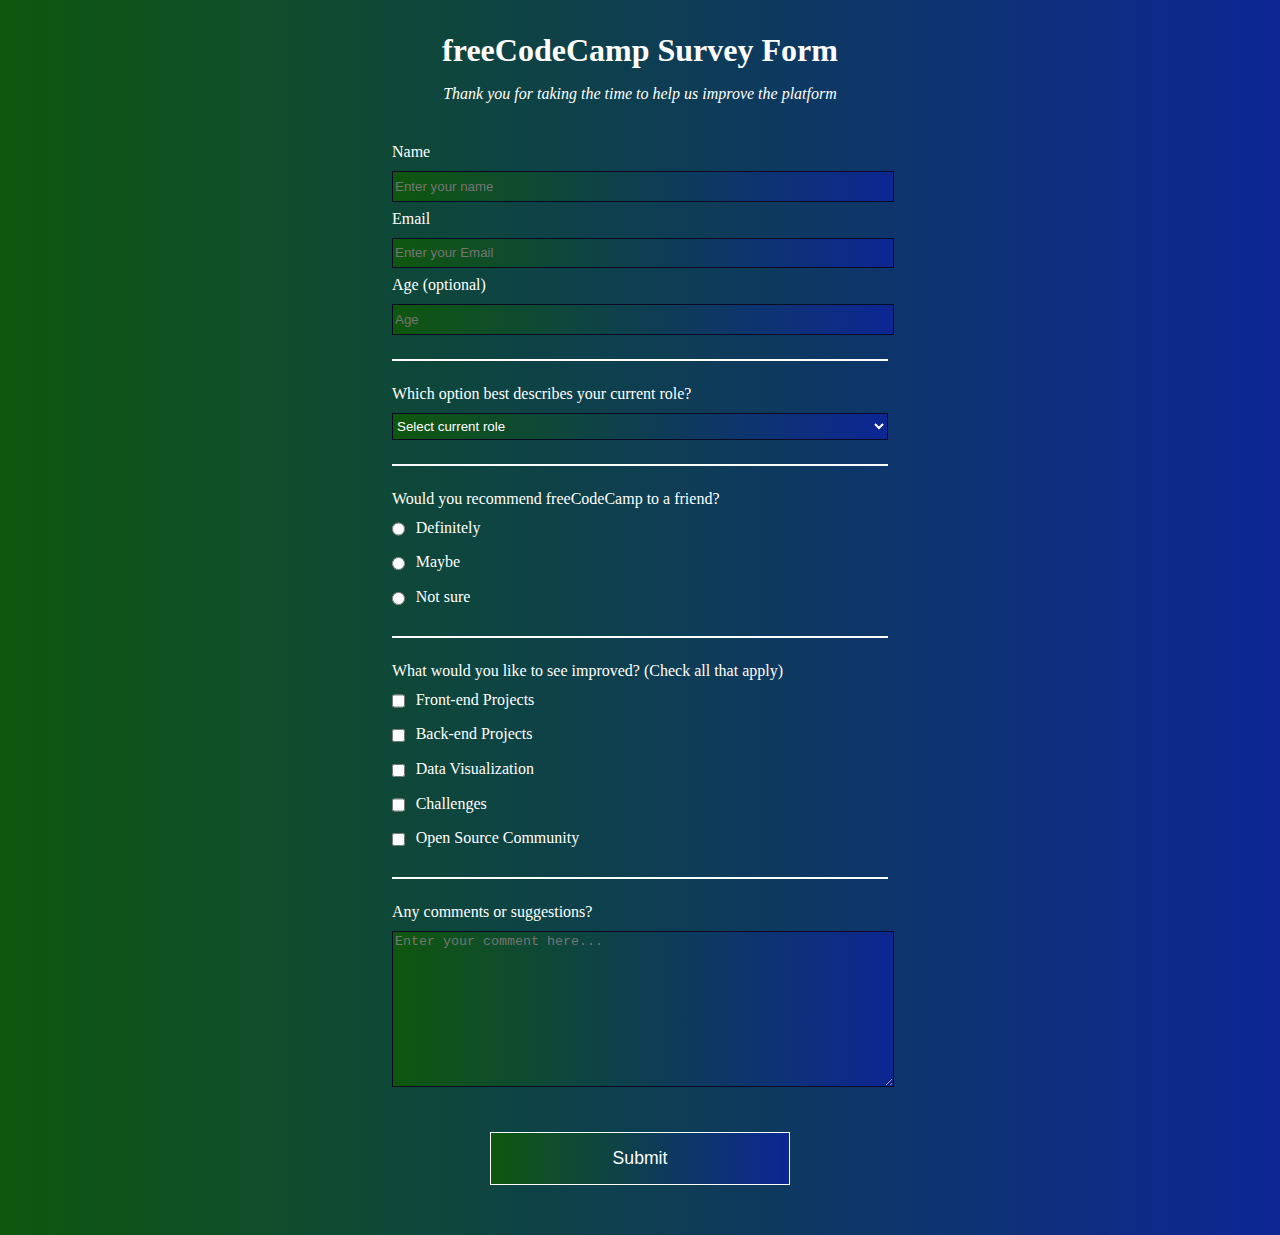
<file: survey-form/index.html>
<!DOCTYPE html>
<html>

    <head>
        <title>Build a Survey Form</title>
        <link rel="stylesheet" href="styles.css">
        <meta  charset="utf-8">
    </head>

    <body>
        <h1 id="title">freeCodeCamp Survey Form</h1>
        <p id="description">Thank you for taking the time to help us improve the platform</p>
        <form action="" id="survey-form">

            <fieldset>
                <label for="name" id="name-label">Name <input type="text" id="name" name="name" placeholder="Enter your name" required></label>
                <label for="email" id="email-label">Email <input type="email" id="email" name="email" placeholder="Enter your Email" pattern="[a-z0-9._%+-]+@[a-z0-9.-]+\.[a-z]{2,}$" required></label>
                <label for="age" id="number-label">Age (optional) <input type="number" id="number" name="age" placeholder="Age" min="10" max="99"></label>
            </fieldset>

            <fieldset>
                <label for="referrer">Which option best describes your current role?
                    <select name="referrer" id="dropdown">
                        <option value="">Select current role</option>
                        <option value="1">Student</option>
                        <option value="2">Full Time Job</option>
                        <option value="3">Full Time Learner</option>
                        <option value="4">Prefer not to say</option>
                        <option value="5">Other</option>
                    </select>
                </label>
            </fieldset>

            <fieldset>
                <label for="">Would you recommend freeCodeCamp to a friend?</label>
                <label for="recommendation"><input type="radio" name="recommendation" value="definitely" class="inline"> Definitely</label>
                <label for="recommendation"><input type="radio" name="recommendation" value="maybe" class="inline"> Maybe</label>
                <label for="recommendation"><input type="radio" name="recommendation" value="not sure" class="inline"> Not sure</label>
            </fieldset>

            <fieldset>
                <label>What would you like to see improved? (Check all that apply)</label>
                <label for="improvements"><input type="checkbox" name="improvements" value="front-end" class="inline"> Front-end Projects</label>
                <label for="improvements"><input type="checkbox" name="improvements" value="back-end" class="inline"> Back-end Projects</label>
                <label for="improvements"><input type="checkbox" name="improvements" value="data" class="inline"> Data Visualization</label>
                <label for="improvements"><input type="checkbox" name="improvements" value="challenge" class="inline"> Challenges</label>
                <label for="improvements"><input type="checkbox" name="improvements" value="open source" class="inline"> Open Source Community</label>
            </fieldset>

            <fieldset>
                <label>Any comments or suggestions? <textarea name="comments" cols="30" rows="10" placeholder="Enter your comment here..."></textarea> </label>
            </fieldset>

            <input type="submit" id="submit" value="Submit">
        </form>
        
    </body>

</html>
</file>
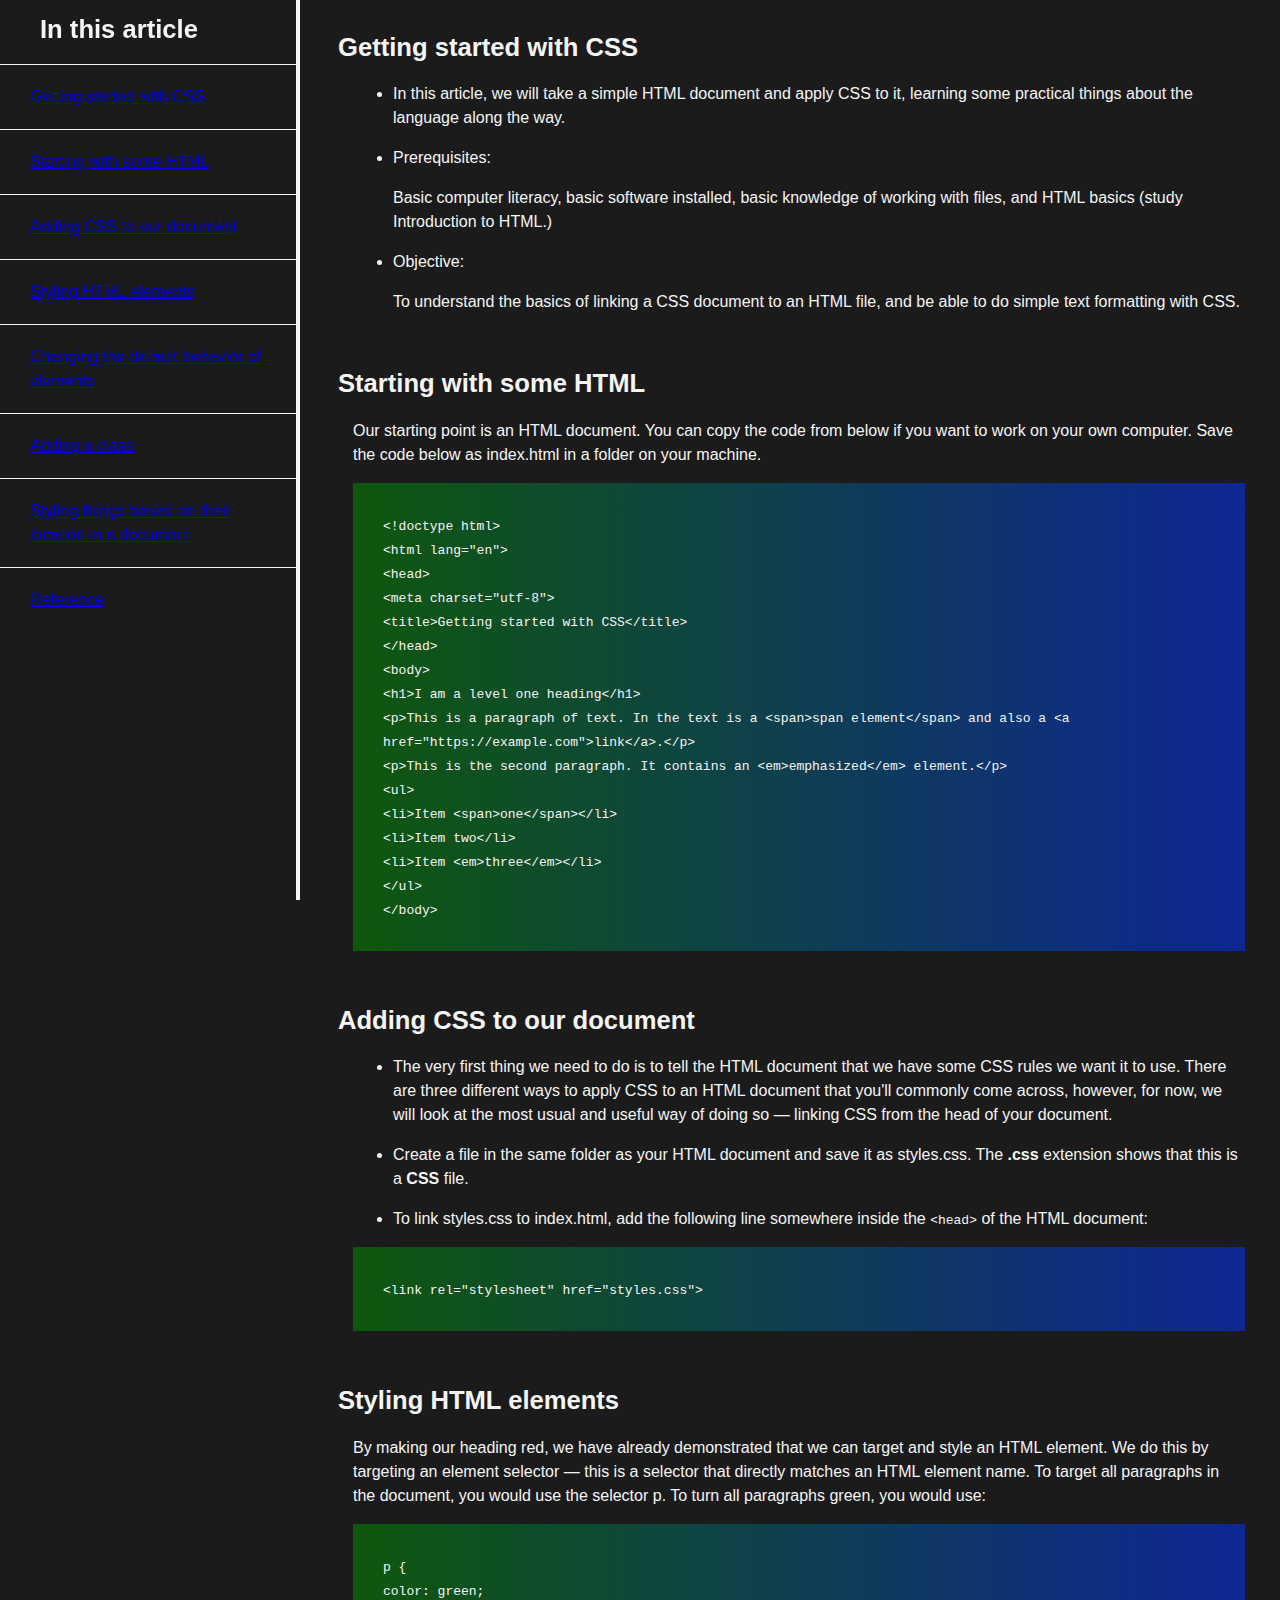
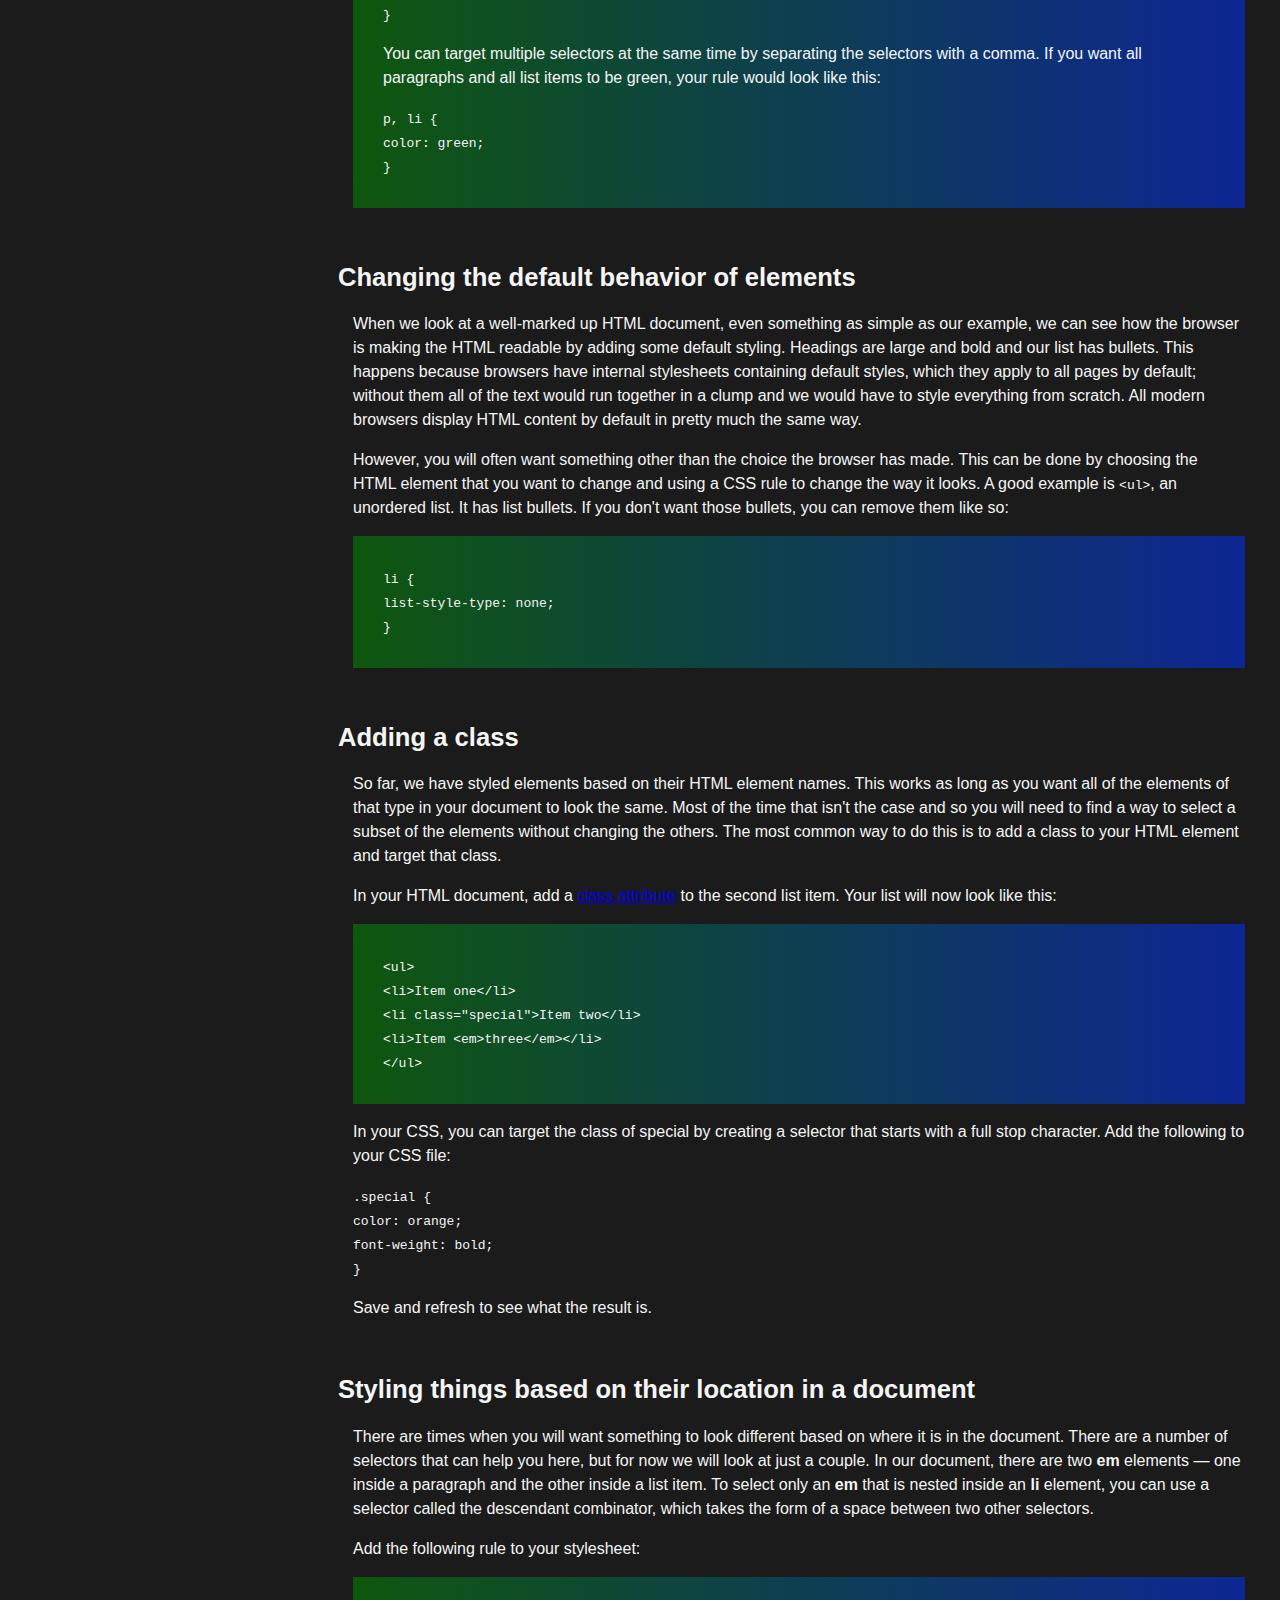
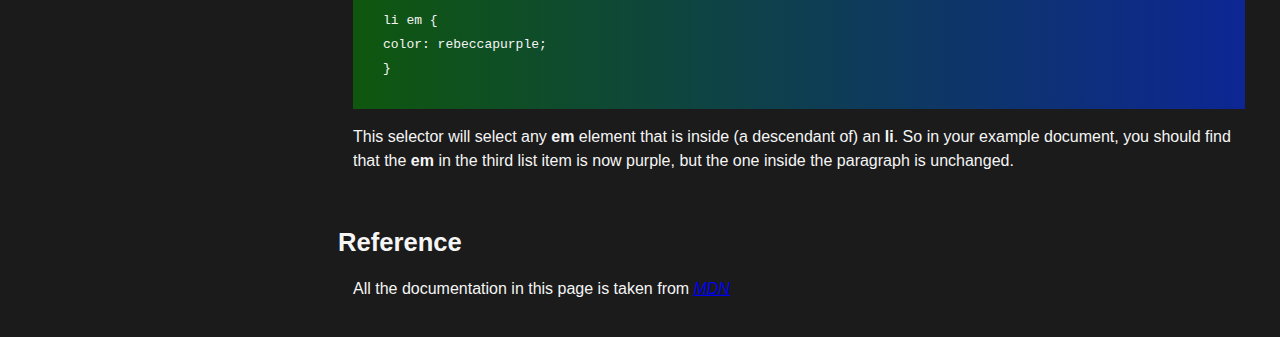
<file: technical-documentation-page/index.html>
<!DOCTYPE html>
<html lang="en-us">
    <head>
        <meta charset="utf-8">
        <meta name="viewport" content="width=device-width, initial-scale=1.0">
        <link rel="stylesheet" href="styles.css">
        <title>Getting started with CSS</title>
    </head>
    <body>
        <nav id="navbar">
            <header>In this article</header>
            <ul>
                <li>
                    <a href="#Getting_started_with_CSS" class="nav-link" >Getting started with CSS</a>
                </li>
                <li>
                    <a href="#Starting_with_some_HTML" class="nav-link">Starting with some HTML</a>
                </li>
                <li>
                    <a href="#Adding_CSS_to_our_document" class="nav-link">Adding CSS to our document</a>
                </li>
                <li>
                    <a href="#Styling_HTML_elements" class="nav-link">Styling HTML elements</a>
                </li>
                <li>
                    <a href="#Changing_the_default_behavior_of_elements" class="nav-link">Changing the default behavior of elements</a>
                </li>
                <li>
                    <a href="#Adding_a_class" class="nav-link">Adding a class</a>
                </li>
                <li>
                    <a href="#Styling_things_based_on_their_location_in_a_document" class="nav-link">Styling things based on their location in a document</a>
                </li>
                <li>
                    <a href="#Reference" class="nav-link">Reference</a>
                </li>
            </ul>
        </nav>
        
        <main id="main-doc">
            <section class="main-section" id="Getting_started_with_CSS">
                <header>Getting started with CSS</header>
                <article>
                    <ul>
                        <li>In this article, we will take a simple HTML document and apply CSS to it, learning some practical things about the language along the way.</li>
                        <li>
                            <p>Prerequisites:</p>
                            <p>Basic computer literacy, basic software installed, basic knowledge of working with files, and HTML basics (study Introduction to HTML.)</p> 
                        </li>
                        <li>
                            <p>Objective:</p>
                            <p>To understand the basics of linking a CSS document to an HTML file, and be able to do simple text formatting with CSS.</p>
                        </li>
                    </ul>
                </article>
            </section>

            <section class="main-section" id="Starting_with_some_HTML">
                <header>Starting with some HTML</header>
                <article>
                    <p>Our starting point is an HTML document. You can copy the code from below if you want to work on your own computer. Save the code below as index.html in a folder on your machine.</p>
                    <div class="bgc">
                        <code>
                            &lt;!doctype html&gt;<br>
                            &lt;html lang="en"&gt;<br>
                            &lt;head&gt;<br>
                            &lt;meta charset="utf-8"&gt;<br>
                            &lt;title&gt;Getting started with CSS&lt;/title&gt;<br>
                            &lt;/head&gt;<br>
    
                            &lt;body&gt;<br>
        
                            &lt;h1&gt;I am a level one heading&lt;/h1&gt;<br>
        
                            &lt;p&gt;This is a paragraph of text. In the text is a &lt;span&gt;span element&lt;/span&gt;
                            and also a &lt;a href="https://example.com"&gt;link&lt;/a&gt;.&lt;/p&gt;<br>
        
                            &lt;p&gt;This is the second paragraph. It contains an &lt;em&gt;emphasized&lt;/em&gt; element.&lt;/p&gt;<br>
        
                            &lt;ul&gt;<br>
                            &lt;li&gt;Item &lt;span&gt;one&lt;/span&gt;&lt;/li&gt;<br>
                            &lt;li&gt;Item two&lt;/li&gt;<br>
                            &lt;li&gt;Item &lt;em&gt;three&lt;/em&gt;&lt;/li&gt;<br>
                            &lt;/ul&gt;<br>
        
                            &lt;/body&gt;
                        </code>
                    </div>
                </article>
            </section>

            <section class="main-section" id="Adding_CSS_to_our_document">
                <header>Adding CSS to our document</header>
                <article>
                    <ul>
                        <li>
                            <p>The very first thing we need to do is to tell the HTML document that we have some CSS rules we want it to use. There are three different ways to apply CSS to an HTML document that you'll commonly come across, however, for now, we will look at the most usual and useful way of doing so — linking CSS from the head of your document.</p>
                        </li>
                        <li>
                            <p>Create a file in the same folder as your HTML document and save it as styles.css. The <strong>.css</strong> extension shows that this is a <strong>CSS</strong> file.</p>
                        </li>
                        <li>
                            <p>To link styles.css to index.html, add the following line somewhere inside the <code>&lt;head&gt;</code> of the HTML document:</p>
                        </li>
                    </ul>
                        <div class="bgc">
                            <code>&lt;link rel=&quot;stylesheet&quot; href=&quot;styles.css&quot;&gt;</code>
                        </div>        
                </article>
            </section>

            <section class="main-section" id="Styling_HTML_elements">
                <header>Styling HTML elements</header>
                <article>
                    <p>By making our heading red, we have already demonstrated that we can target and style an HTML element. We do this by targeting an element selector — this is a selector that directly matches an HTML element name. To target all paragraphs in the document, you would use the selector p. To turn all paragraphs green, you would use:</p>
                    <div class="bgc">
                        <code>
                            p {<br>
                                color: green;<br>
                              }                          
                        </code>
                        <p>You can target multiple selectors at the same time by separating the selectors with a comma. If you want all paragraphs and all list items to be green, your rule would look like this:</p>
                        <code>
                            p, li {<br>
                                color: green;<br>
                            }                        
                        </code>
                    </div>
                </article>
            </section>

            <section class="main-section" id="Changing_the_default_behavior_of_elements">
                <header>Changing the default behavior of elements</header>
                <article>
                    <p>When we look at a well-marked up HTML document, even something as simple as our example, we can see how the browser is making the HTML readable by adding some default styling. Headings are large and bold and our list has bullets. This happens because browsers have internal stylesheets containing default styles, which they apply to all pages by default; without them all of the text would run together in a clump and we would have to style everything from scratch. All modern browsers display HTML content by default in pretty much the same way.</p>
                    <p>However, you will often want something other than the choice the browser has made. This can be done by choosing the HTML element that you want to change and using a CSS rule to change the way it looks. A good example is <code>&lt;ul&gt;</code>, an unordered list. It has list bullets. If you don't want those bullets, you can remove them like so:</p>
                    <div class="bgc">
                        <code>
                            li {<br>
                                list-style-type: none;<br>
                              }                          
                        </code>
                    </div>
                </article>
            </section>

            <section class="main-section" id="Adding_a_class">
                <header>Adding a class</header>
                <article>
                    <p>So far, we have styled elements based on their HTML element names. This works as long as you want all of the elements of that type in your document to look the same. Most of the time that isn't the case and so you will need to find a way to select a subset of the elements without changing the others. The most common way to do this is to add a class to your HTML element and target that class.</p>
                    <p>In your HTML document, add a <a href="https://developer.mozilla.org/en-US/docs/Web/HTML/Global_attributes/class">class attribute</a> to the second list item. Your list will now look like this:</p>
                    <div class="bgc">
                        <code>
                            &lt;ul&gt;<br>
                            &lt;li&gt;Item one&lt;/li&gt;<br>
                            &lt;li class=&quot;special&quot;&gt;Item two&lt;/li&gt;<br>
                            &lt;li&gt;Item &lt;em&gt;three&lt;/em&gt;&lt;/li&gt;<br>
                            &lt;/ul&gt;
                        </code>
                    </div>
                    <p>In your CSS, you can target the class of special by creating a selector that starts with a full stop character. Add the following to your CSS file:</p>
                    <code>
                        .special {<br>
                            color: orange;<br>
                            font-weight: bold;<br>
                          }                          
                    </code>
                    <p>Save and refresh to see what the result is.</p>
                </article>
            </section>

            <section class="main-section" id="Styling_things_based_on_their_location_in_a_document">
                <header>Styling things based on their location in a document</header>
                <article>
                    <p>There are times when you will want something to look different based on where it is in the document. There are a number of selectors that can help you here, but for now we will look at just a couple. In our document, there are two <strong>em</strong> elements — one inside a paragraph and the other inside a list item. To select only an <strong>em</strong> that is nested inside an <strong>li</strong> element, you can use a selector called the descendant combinator, which takes the form of a space between two other selectors.</p>
                    <p>Add the following rule to your stylesheet:</p>
                    <div class="bgc">
                        <code>
                            li em {<br>
                                color: rebeccapurple;<br>
                              }                          
                        </code>
                    </div>
                    <p>This selector will select any <strong>em</strong> element that is inside (a descendant of) an <strong>li</strong>. So in your example document, you should find that the <strong>em</strong> in the third list item is now purple, but the one inside the paragraph is unchanged.</p>
                </article>
            </section>

            <section class="main-section" id="Reference">
                <header>Reference</header>
                <article>
                    <p>All the documentation in this page is taken from <em><a href="https://developer.mozilla.org/en-US/docs/Learn/CSS/First_steps/Getting_started"><abbr title="Mozilla Developer Network">MDN</abbr></a></em></p>
                </article>
            </section>

        </main>
    </body>
</html>
</file>
<file: survey-form/styles.css>
body {
    width: 100%;
    height: 100vh;
    margin: 0;
    background: linear-gradient(to right, rgb(15, 87, 14), rgb(13, 38, 148));
    color: white;
    font-family: Cambria, Cochin, Georgia, Times, 'Times New Roman', serif;
    font-size: 16px;
}

h1, p {
    margin: 1em auto 0 auto;
    text-align: center;
    font-style: bold;
}

p {
    font-style: italic;
}

form {
    width: 60vw;
    max-width: 500px;
    min-width: 300px;
    margin: 1em auto;
    padding-bottom: 2em;
}

fieldset {
    border: none;
    padding: 1em 0;
}

fieldset:not(:last-of-type) {
    border-bottom: 2px solid white;
} 

label {
    display: block;
    margin: 0.5em 0;
}

input, textarea, select {
    margin: 10px 0 0 0;
    width: 100%;
    min-height: 2em;
    background: linear-gradient(to right, rgb(15, 87, 14), rgb(13, 38, 148));
    border: 1px solid #0a0a23;
    color: #ffffff;
}

.inline {
    vertical-align: middle;
    width: unset;
    margin: 0 0.5em 0 0;
}

input[type="submit"] {
    display: block;
    width: 60%;
    margin: 1em auto;
    height: 3em;
    font-size: 1.1em;
    border-color: white;
    min-width: 300px;

}
</file>
<file: technical-documentation-page/styles.css>
* {
    box-sizing: border-box;
}

html, body {
    min-width: 290px;
    color: whitesmoke;
    background-color: #1b1b1b;
    font-family: "Open Sans", Arial, sans-serif;
    line-height: 1.5;
}

nav {
    position: fixed;
    top: 0;
    left: 0;
    min-width: 290px;
    width: 300px;
    height: 100%;
    border-right: 4px solid whitesmoke;
}

main {
    margin-left: 310px;
    margin-bottom: 100px;
    padding: 20px;
    position: absolute;
}

section:not(:first-of-type) {
    margin-top: 50px;
}

header {
    text-align: left;
    font-weight: bold;
    font-size: 1.6em;
}

article {
    margin: 15px;
    font-size: 1em;
}

#navbar header {
    margin: 10px;
    padding: 0px 30px;
}

#navbar ul {
    height: 88%;
    padding: 0;
    overflow-y: auto;
    overflow-x: hidden;
}

#navbar li {
    border-top: 1px solid;
    width: 100%;
    list-style: none;
}

#navbar a {
    display: block;
    padding: 20px 30px;
}

article .bgc {
    background: linear-gradient(to right, rgb(15, 87, 14), rgb(13, 38, 148));
    padding: 30px 30px;
    width: 100%;
}

a:visited {
    color: green;
}

@media (max-width: 815px) {

    #navbar {
        position: absolute;
        top: 0;
        margin: 0;
        padding: 0;
        width: 100%;
        max-height: 275px;
        z-index: 1;
        border: none;
    }

    #navbar ul {
        height: 207px;
        border: 1px solid;
    }

    main {
        position: relative;
        margin-left: 0;
        margin-top: 290px;
    }
}
</file>
